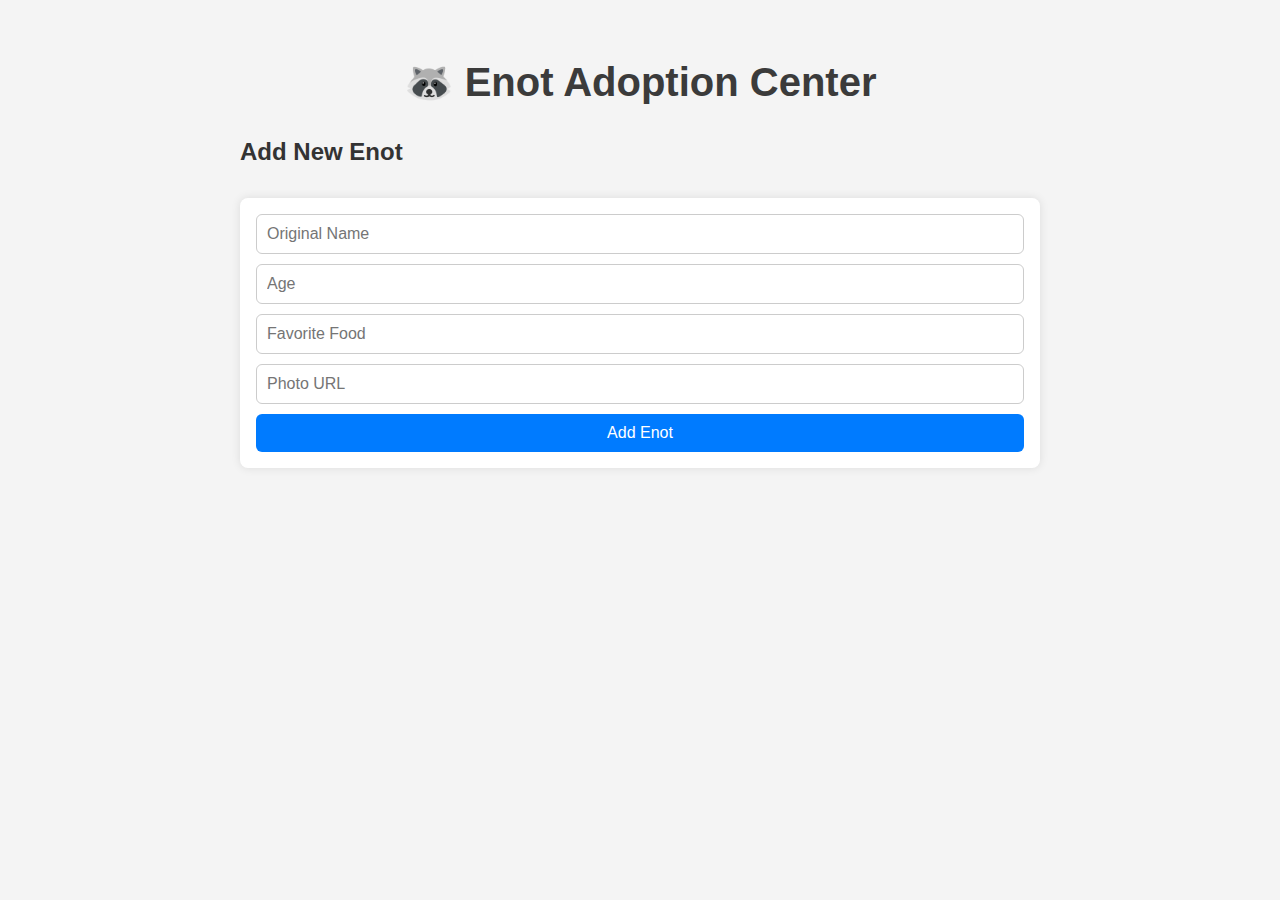
<file: frontend/index.html>
<!DOCTYPE html>
<html lang="en">
<head>
    <meta charset="UTF-8">
    <title>Enot Adoption</title>
    <link rel="stylesheet" href="style.css">
</head>
<body>
<h1>🦝 Enot Adoption Center</h1>

<div id="enot-list"></div>

<h2>Add New Enot</h2>
<form id="enot-form" autocomplete="off">
    <input type="text" id="originalName" placeholder="Original Name" required>
    <input type="number" id="age" placeholder="Age" required>
    <input type="text" id="favoriteFood" placeholder="Favorite Food" required>
    <input type="text" id="photoUrl" placeholder="Photo URL" required>
    <button type="submit">Add Enot</button>
</form>

<script src="script.js"></script>
</body>
</html>
</file>
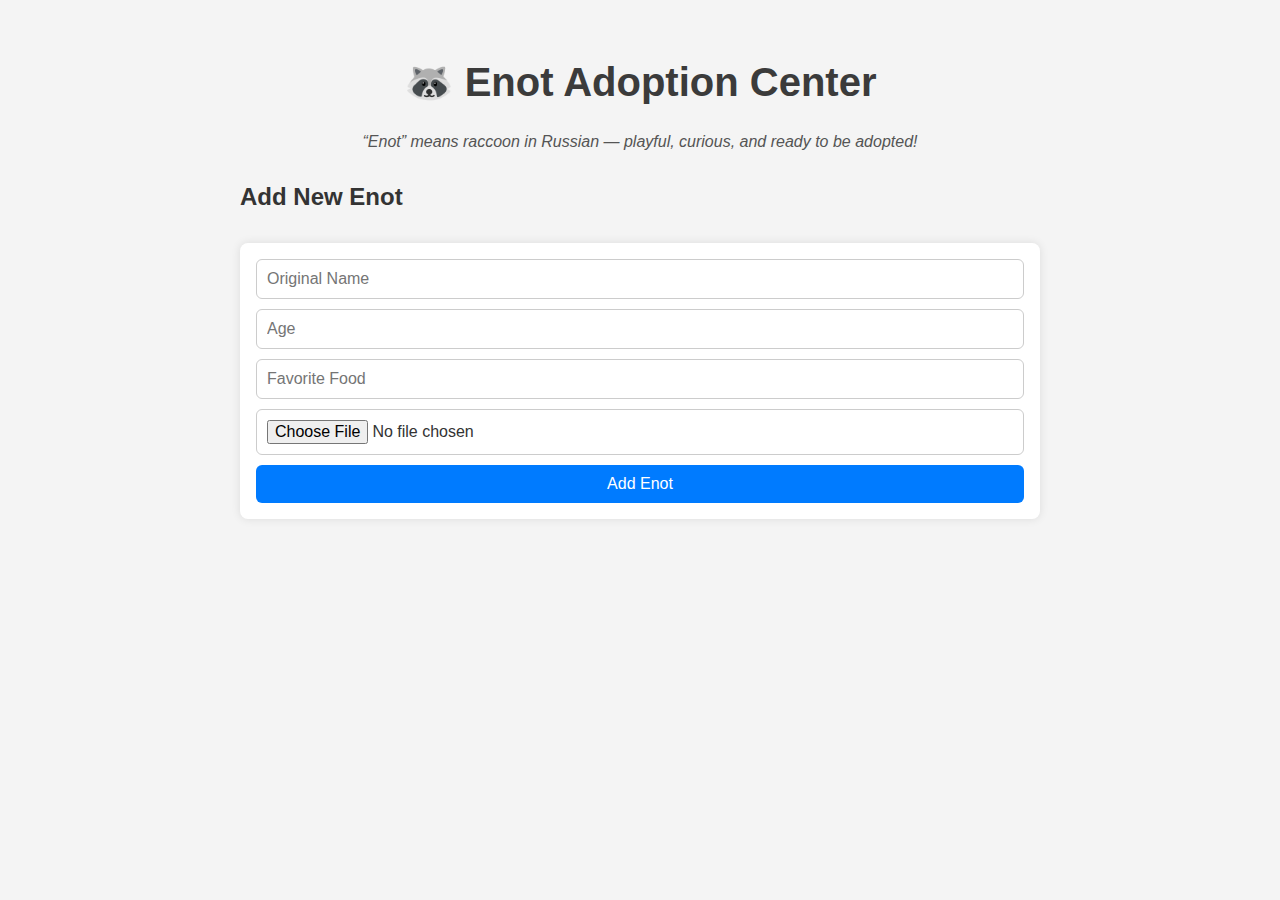
<file: frontend/static/index.html>
<!DOCTYPE html>
<html lang="en">
<head>
    <meta charset="UTF-8">
    <title>Enot Adoption</title>
    <link rel="stylesheet" href="css/style.css">
</head>
<body>
<h1>🦝 Enot Adoption Center</h1>
<p style="text-align: center; color: #555; font-style: italic;">
    “Enot” means raccoon in Russian — playful, curious, and ready to be adopted!
</p>

<div id="enot-list"></div>

<h2>Add New Enot</h2>
<form id="enot-form" autocomplete="off" enctype="multipart/form-data">
    <input type="text" id="originalName" placeholder="Original Name" required>
    <input type="number" id="age" placeholder="Age" required>
    <input type="text" id="favoriteFood" placeholder="Favorite Food" required>
    <input type="file" id="photoFile" accept="image/*" required>
    <button type="submit">Add Enot</button>
</form>

<script src="js/script.js"></script>
</body>
</html>
</file>
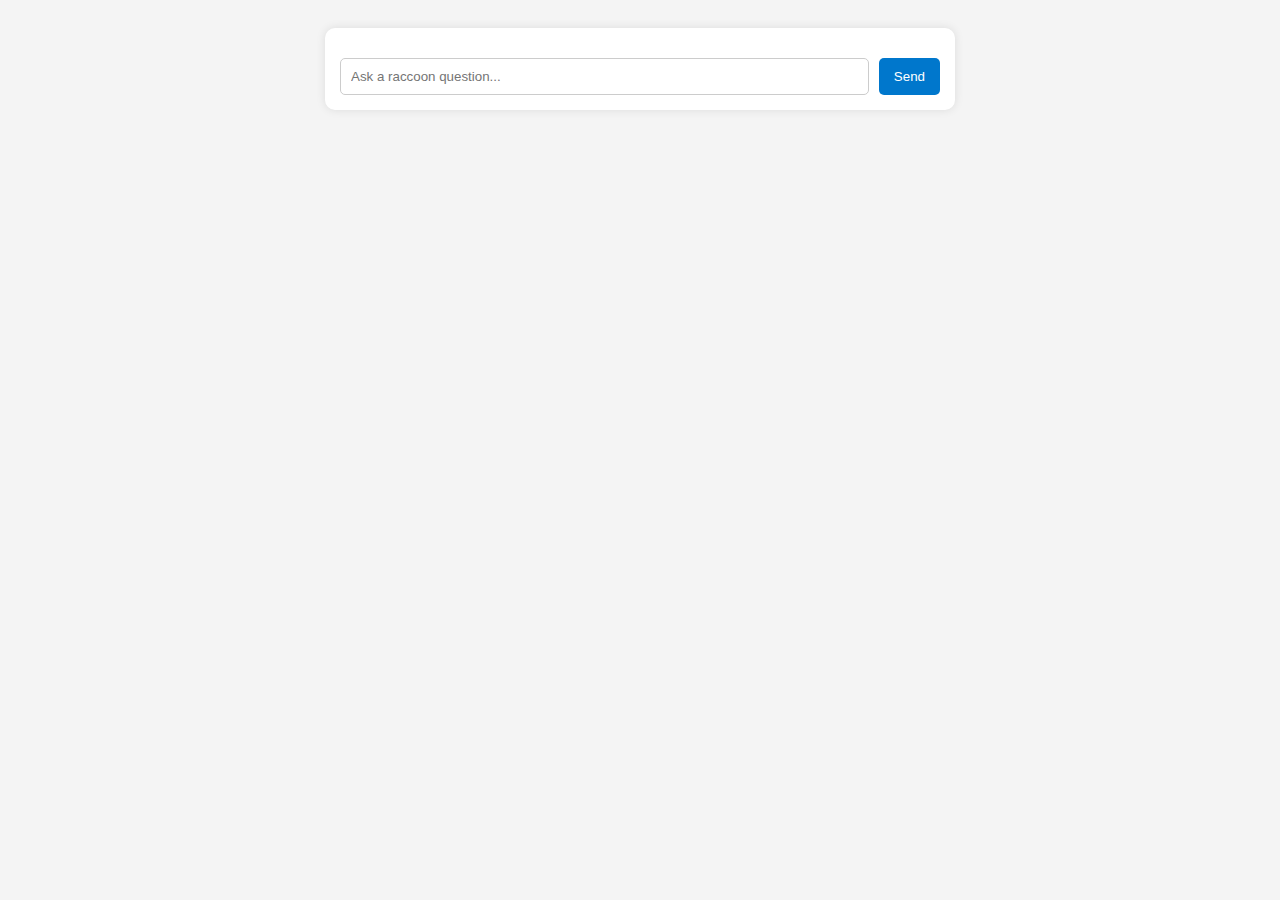
<file: src/main/resources/static/raccoon-chat.html>
<!DOCTYPE html>
<html lang="en">
<head>
    <meta charset="UTF-8">
    <title>Raccoon Chat</title>
    <style>
        body { font-family: Arial; background: #f4f4f4; padding: 20px; }
        #chatBox { background: white; padding: 15px; border-radius: 10px; max-width: 600px; margin: auto; box-shadow: 0 0 10px rgba(0,0,0,0.1); }
        .message { margin: 10px 0; }
        .user { text-align: right; color: #0077cc; }
        .bot { text-align: left; color: #333; }
        #inputArea { display: flex; margin-top: 15px; }
        #userInput { flex: 1; padding: 10px; border: 1px solid #ccc; border-radius: 5px; }
        #sendBtn { padding: 10px 15px; margin-left: 10px; background: #0077cc; color: white; border: none; border-radius: 5px; cursor: pointer; }
        #sendBtn:hover { background: #005fa3; }
    </style>
</head>
<body>

<div id="chatBox">
    <div id="messages"></div>
    <div id="inputArea">
        <input type="text" id="userInput" placeholder="Ask a raccoon question...">
        <button id="sendBtn">Send</button>
    </div>
</div>

<script>
    const sendBtn = document.getElementById("sendBtn");
    const userInput = document.getElementById("userInput");
    const messages = document.getElementById("messages");

    sendBtn.addEventListener("click", async () => {
      const message = userInput.value.trim();
      if (!message) return;

      // Add user message to chat
      messages.innerHTML += `<div class="message user">${message}</div>`;
      userInput.value = "";

      // Send to backend
      try {
        const res = await fetch("/api/chat", {
          method: "POST",
          headers: { "Content-Type": "application/json" },
          body: JSON.stringify({ message })
        });

        const reply = await res.text();

        // Add bot response
        messages.innerHTML += `<div class="message bot">${reply}</div>`;
        messages.scrollTop = messages.scrollHeight;
      } catch (err) {
        messages.innerHTML += `<div class="message bot">Error contacting raccoon HQ 🦝</div>`;
      }
    });
</script>

</body>
</html>
</file>
<file: frontend/style.css>
body {
  font-family: Arial, sans-serif;
  padding: 2rem;
  background-color: #f4f4f4;
  color: #333;
  max-width: 800px;
  margin: auto;
}

h1 {
  text-align: center;
  font-size: 2.5rem;
  color: #3b3b3b;
}

form {
  margin-top: 2rem;
  display: flex;
  flex-direction: column;
  gap: 10px;
  background: white;
  padding: 1rem;
  border-radius: 8px;
  box-shadow: 0 0 10px rgba(0,0,0,0.1);
}

form input {
  padding: 10px;
  font-size: 1rem;
  border: 1px solid #ccc;
  border-radius: 6px;
}

form button {
  padding: 10px;
  font-size: 1rem;
  background-color: #007bff;
  color: white;
  border: none;
  border-radius: 6px;
  cursor: pointer;
}

form button:hover {
  background-color: #0056b3;
}

#enot-list {
  margin-top: 2rem;
}

#enot-list div {
  background: white;
  padding: 1rem;
  margin-bottom: 1rem;
  border-radius: 8px;
  box-shadow: 0 0 6px rgba(0,0,0,0.1);
}

#enot-list img {
  max-width: 100%;
  border-radius: 6px;
  margin-top: 10px;
}
</file>
<file: frontend/static/css/style.css>
body {
  font-family: Arial, sans-serif;
  padding: 2rem;
  background-color: #f4f4f4;
  color: #333;
  max-width: 800px;
  margin: auto;
}

h1 {
  text-align: center;
  font-size: 2.5rem;
  color: #3b3b3b;
}

form {
  margin-top: 2rem;
  display: flex;
  flex-direction: column;
  gap: 10px;
  background: white;
  padding: 1rem;
  border-radius: 8px;
  box-shadow: 0 0 10px rgba(0,0,0,0.1);
}

form input {
  padding: 10px;
  font-size: 1rem;
  border: 1px solid #ccc;
  border-radius: 6px;
}

form button {
  padding: 10px;
  font-size: 1rem;
  background-color: #007bff;
  color: white;
  border: none;
  border-radius: 6px;
  cursor: pointer;
}

form button:hover {
  background-color: #0056b3;
}

#enot-list {
  margin-top: 2rem;
}

#enot-list div {
  background: white;
  padding: 1rem;
  margin-bottom: 1rem;
  border-radius: 8px;
  box-shadow: 0 0 6px rgba(0,0,0,0.1);
}

#enot-list img {
  max-width: 100%;
  border-radius: 6px;
  margin-top: 10px;
}
</file>
